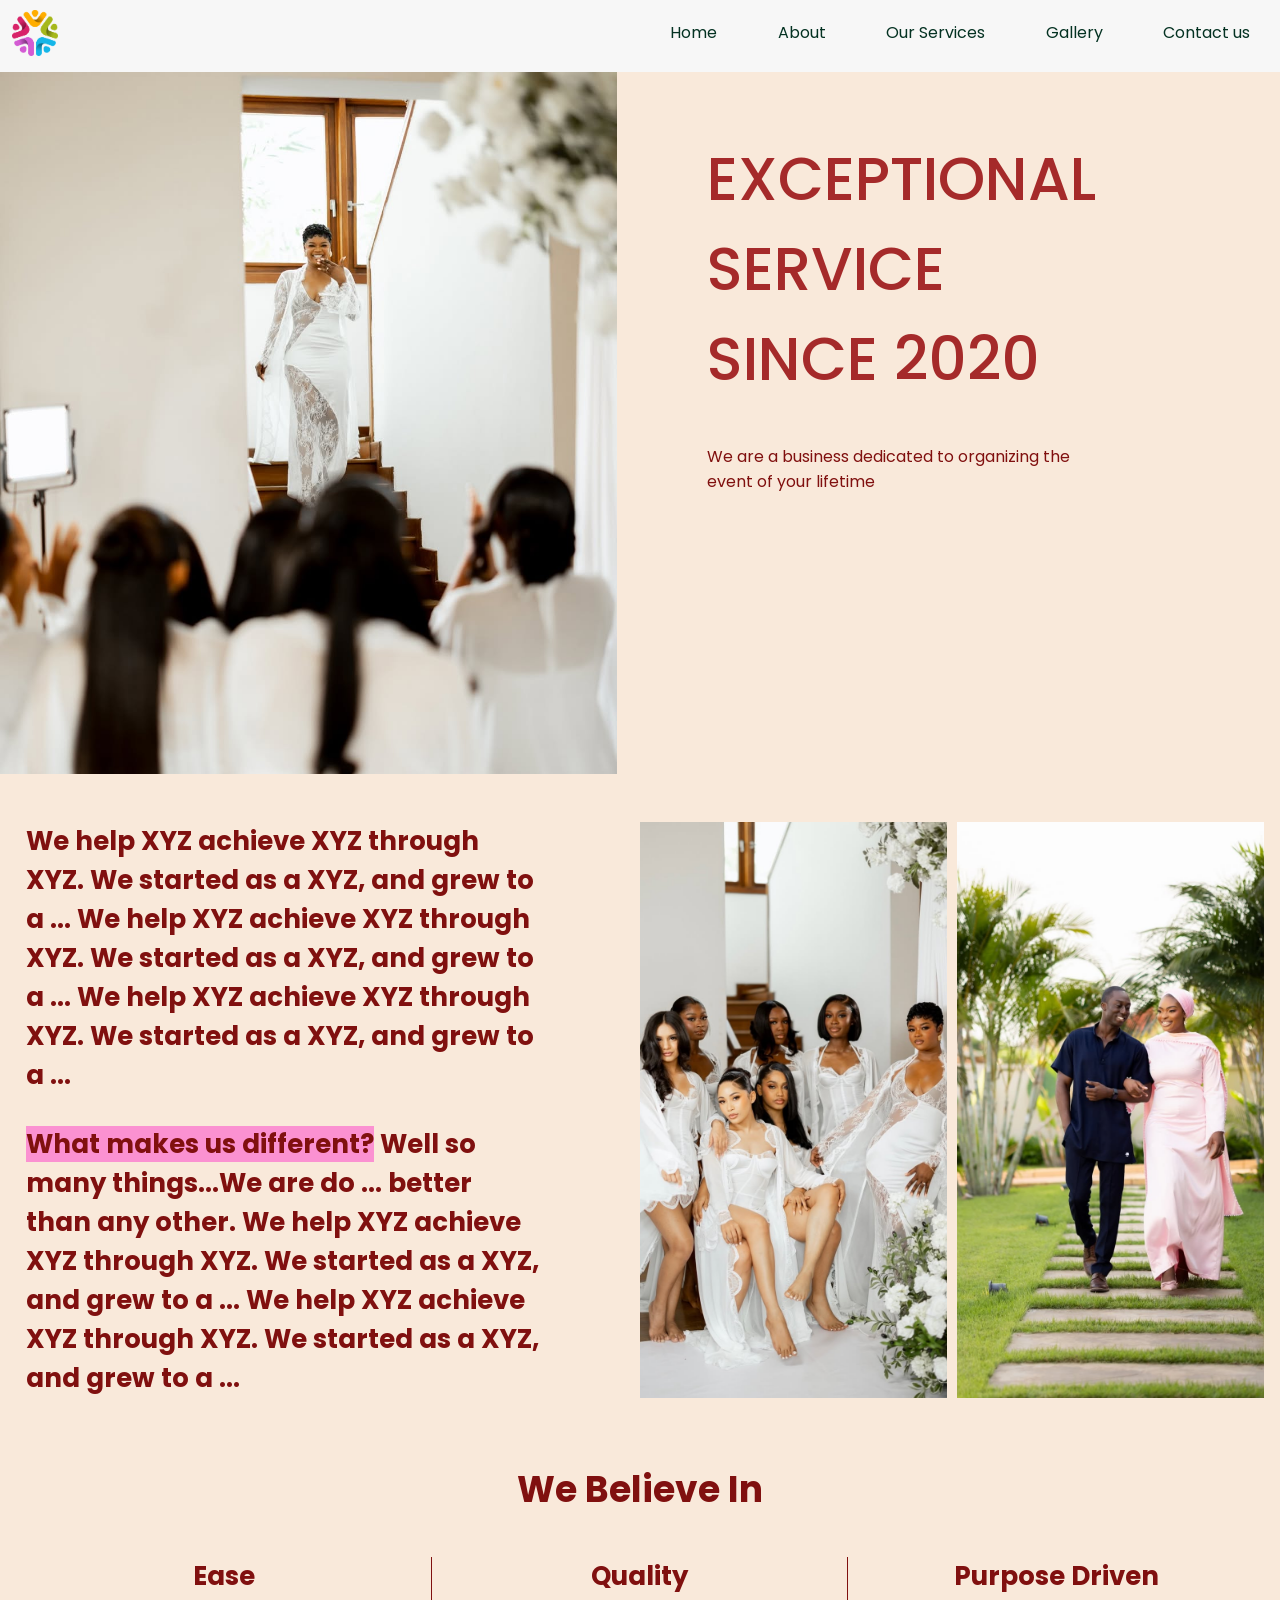
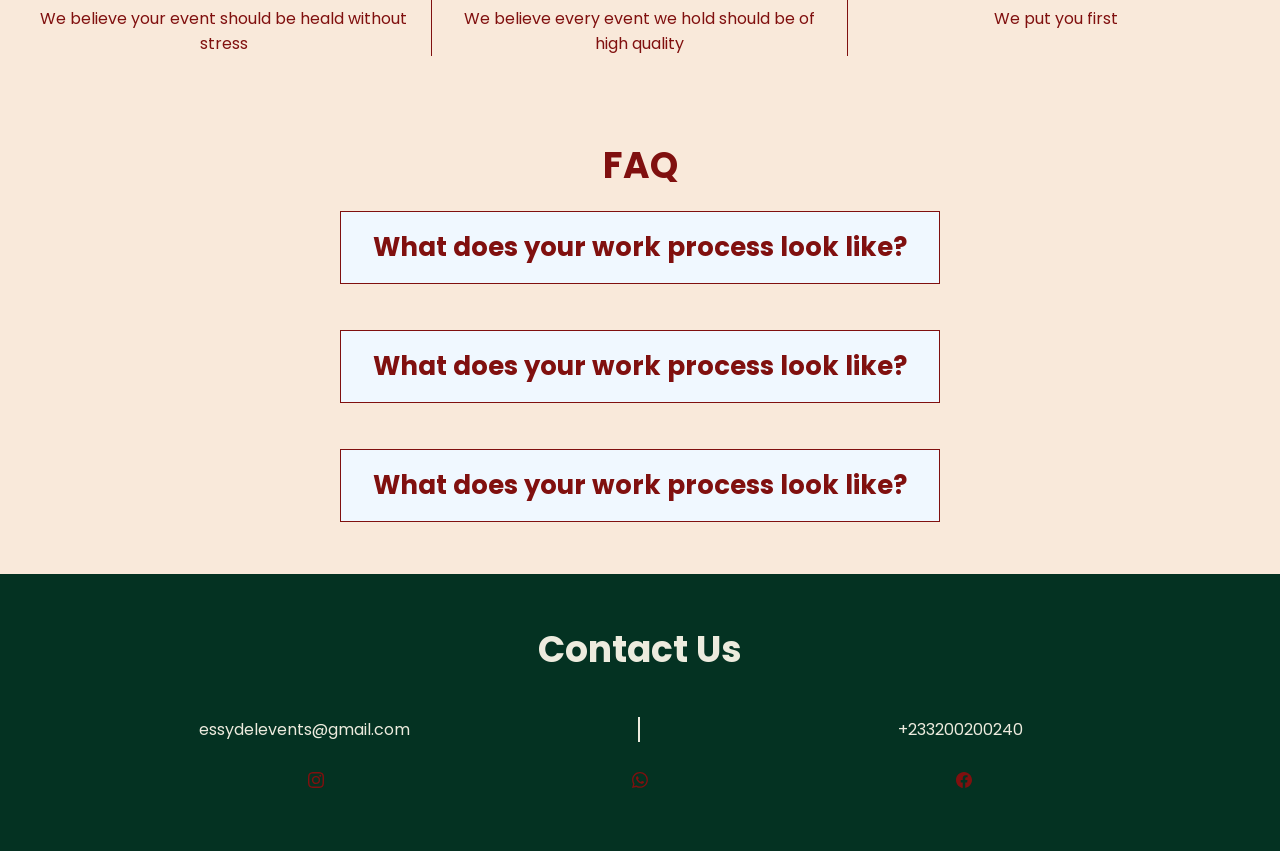
<file: about.html>
<!DOCTYPE html>
<html lang="en">
<head>
    <meta charset="UTF-8">
    <meta name="viewport" content="width=device-width, initial-scale=1.0">
    <link rel="preconnect" href="https://fonts.googleapis.com">
    <link rel="preconnect" href="https://fonts.gstatic.com" crossorigin>
    <link href="https://fonts.googleapis.com/css2?family=Bree+Serif&family=Open+Sans:ital,wght@0,300..800;1,300..800&family=Playfair+Display:ital,wght@0,400..900;1,400..900&family=Poppins:ital,wght@0,100;0,200;0,300;0,400;0,500;0,600;0,700;0,800;0,900;1,100;1,200;1,300;1,400;1,500;1,600;1,700;1,800;1,900&family=Roboto:ital@0;1&display=swap" rel="stylesheet">
    

    <link rel="stylesheet" href="style.css">
    
    <title>About Us</title>
</head>
<body>
    

        <nav>
        <div class="nav-content">
            <div class="logo hidden"><img src="images/example-logo.png" alt=""></div>
            <div class="nav-links">
                <a href="index.html">Home</a>
                <a href="about.html">About</a>
                <a href="work.html">Our Services</a>
                <a href="gallery.html">Gallery</a>
                    <a href="contact.html">Contact us</a>
            </div>
        </div>
    </nav>

    <header>

        <div class="about-page-hero">

            <div class="about-page-hero-img hidden">
                
            </div>

            <div class="about-page-hero-text">

                <div class="about-page-hero-h-one">
                    <h1>EXCEPTIONAL SERVICE SINCE 2020</h1>
                </div>
                <div class="about-page-hero-p">
                    <p>We are a business dedicated to 
                        organizing the event of your lifetime
                    </p>
                </div>

            </div>

        </div>

    </header>

    <main>


        <section>

            <div class="about-page-about-us-section">

                <div class="about-page-about-us-text">

                    <h3>We help XYZ achieve XYZ through XYZ.
                        We started as a XYZ, and grew to a ...
                        We help XYZ achieve XYZ through XYZ.
                        We started as a XYZ, and grew to a ...
                        We help XYZ achieve XYZ through XYZ.
                        We started as a XYZ, and grew to a ...
                    </h3>

                    <h3>
                        <span class="highlight">What makes us different?</span> 
                        Well so many things...We are do ... better than any other.
                        We help XYZ achieve XYZ through XYZ.
                        We started as a XYZ, and grew to a ...
                        We help XYZ achieve XYZ through XYZ.
                        We started as a XYZ, and grew to a ...
                    </h3>


                </div>

                <div class="about-page-about-us-img hidden">

                    <img src="images/The Girls🤍Clean & Classy photos of Portia & her girls looking absolutely delightful in these st.jpg" alt="">
                   <img src="images/It’s Wedding Day for Haneef & Radia 💍An @essydelevents Production -Bride - @radeeya__ Photog @k (2).jpg" alt="">

                </div>

            </div>

        </section>


        <section>

            <div class="about-page-beliefs-section">

                <div class="about-beliefs-text-heading">

                    <h2 class="heading">We Believe In</h2>

                </div>

                <div class="about-beliefs-container">

                    <div class="about-belief">
                        <h3>Ease</h3>
                        <p>We believe your event should be heald without stress</p>
                    </div>

                    <div class="about-belief">
                        <h3>Quality</h3>
                        <p>We believe every event we hold should be of high quality</p>
                    </div>

                    <div class="about-belief last-belief">
                        <h3>Purpose Driven</h3>
                        <p>We put you first</p>
                    </div>

                </div>

            </div>


        </section>


        <section>

            <div class="faq-section">

            <div class="faq-heading-text">
                <h2 class="heading">FAQ</h2>
            </div>

                <div class="faqs-container">

                    <div class="one-faq">

                            <div class="one-faq-question">
                            <button class="faq-btn"><h3>What does your work process look like?</h3></button>
                            </div>

                            <div class="one-faq-answer hidden-answer" id="faq1">
                                <p>First we have a meeting to discuss what your needs are.
                                    From there initial payments are made and we begin working.
                                </p>
                            </div>

                    </div>

                    <div class="one-faq">

                            <div class="one-faq-question">
                            <button class="faq-btn"><h3>What does your work process look like?</h3></button>
                            </div>

                            <div class="one-faq-answer hidden-answer" id="faq2">
                                <p>First we have a meeting to discuss what your needs are.
                                    From there initial payments are made and we begin working.
                                </p>
                            </div>

                    </div>

                    <div class="one-faq">

                            <div class="one-faq-question">
                            <button class="faq-btn"><h3>What does your work process look like?</h3></button>
                            </div>

                            <div class="one-faq-answer hidden-answer" id="faq3">
                                <p>First we have a meeting to discuss what your needs are.
                                    From there initial payments are made and we begin working.
                                </p>
                            </div>

                    </div>

                </div>

            </div>

        </section>


    </main>

    <footer>
        <section class="footer">
            <div class="footer-container">
                <h2 class="heading">Contact Us</h2>
                <div class="contact-two">
                        <div class="email">
                            <a href="mailto:" >essydelevents@gmail.com</a>
                        </div>
                        <div>
                            <a href="https://wa.link/u3qk1i" target="_blank">+233200200240</a>
                        </div>
                </div>
                <div class="socials-btns">
                    <a href="">
                       <svg xmlns="http://www.w3.org/2000/svg" width="16" height="16" fill="currentColor" class="bi bi-instagram" viewBox="0 0 16 16">
                        <path d="M8 0C5.829 0 5.556.01 4.703.048 3.85.088 3.269.222 2.76.42a3.9 3.9 0 0 0-1.417.923A3.9 3.9 0 0 0 .42 2.76C.222 3.268.087 3.85.048 4.7.01 5.555 0 5.827 0 8.001c0 2.172.01 2.444.048 3.297.04.852.174 1.433.372 1.942.205.526.478.972.923 1.417.444.445.89.719 1.416.923.51.198 1.09.333 1.942.372C5.555 15.99 5.827 16 8 16s2.444-.01 3.298-.048c.851-.04 1.434-.174 1.943-.372a3.9 3.9 0 0 0 1.416-.923c.445-.445.718-.891.923-1.417.197-.509.332-1.09.372-1.942C15.99 10.445 16 10.173 16 8s-.01-2.445-.048-3.299c-.04-.851-.175-1.433-.372-1.941a3.9 3.9 0 0 0-.923-1.417A3.9 3.9 0 0 0 13.24.42c-.51-.198-1.092-.333-1.943-.372C10.443.01 10.172 0 7.998 0zm-.717 1.442h.718c2.136 0 2.389.007 3.232.046.78.035 1.204.166 1.486.275.373.145.64.319.92.599s.453.546.598.92c.11.281.24.705.275 1.485.039.843.047 1.096.047 3.231s-.008 2.389-.047 3.232c-.035.78-.166 1.203-.275 1.485a2.5 2.5 0 0 1-.599.919c-.28.28-.546.453-.92.598-.28.11-.704.24-1.485.276-.843.038-1.096.047-3.232.047s-2.39-.009-3.233-.047c-.78-.036-1.203-.166-1.485-.276a2.5 2.5 0 0 1-.92-.598 2.5 2.5 0 0 1-.6-.92c-.109-.281-.24-.705-.275-1.485-.038-.843-.046-1.096-.046-3.233s.008-2.388.046-3.231c.036-.78.166-1.204.276-1.486.145-.373.319-.64.599-.92s.546-.453.92-.598c.282-.11.705-.24 1.485-.276.738-.034 1.024-.044 2.515-.045zm4.988 1.328a.96.96 0 1 0 0 1.92.96.96 0 0 0 0-1.92m-4.27 1.122a4.109 4.109 0 1 0 0 8.217 4.109 4.109 0 0 0 0-8.217m0 1.441a2.667 2.667 0 1 1 0 5.334 2.667 2.667 0 0 1 0-5.334"/>
                        </svg>
                    </a>
                    <a href="https://wa.link/u3qk1i" target="_blank">
                        <svg xmlns="http://www.w3.org/2000/svg" width="16" height="16" fill="currentColor" class="bi bi-whatsapp" viewBox="0 0 16 16">
                        <path d="M13.601 2.326A7.85 7.85 0 0 0 7.994 0C3.627 0 .068 3.558.064 7.926c0 1.399.366 2.76 1.057 3.965L0 16l4.204-1.102a7.9 7.9 0 0 0 3.79.965h.004c4.368 0 7.926-3.558 7.93-7.93A7.9 7.9 0 0 0 13.6 2.326zM7.994 14.521a6.6 6.6 0 0 1-3.356-.92l-.24-.144-2.494.654.666-2.433-.156-.251a6.56 6.56 0 0 1-1.007-3.505c0-3.626 2.957-6.584 6.591-6.584a6.56 6.56 0 0 1 4.66 1.931 6.56 6.56 0 0 1 1.928 4.66c-.004 3.639-2.961 6.592-6.592 6.592m3.615-4.934c-.197-.099-1.17-.578-1.353-.646-.182-.065-.315-.099-.445.099-.133.197-.513.646-.627.775-.114.133-.232.148-.43.05-.197-.1-.836-.308-1.592-.985-.59-.525-.985-1.175-1.103-1.372-.114-.198-.011-.304.088-.403.087-.088.197-.232.296-.346.1-.114.133-.198.198-.33.065-.134.034-.248-.015-.347-.05-.099-.445-1.076-.612-1.47-.16-.389-.323-.335-.445-.34-.114-.007-.247-.007-.38-.007a.73.73 0 0 0-.529.247c-.182.198-.691.677-.691 1.654s.71 1.916.81 2.049c.098.133 1.394 2.132 3.383 2.992.47.205.84.326 1.129.418.475.152.904.129 1.246.08.38-.058 1.171-.48 1.338-.943.164-.464.164-.86.114-.943-.049-.084-.182-.133-.38-.232"/>
                        </svg>
                    </a>
                    <a href="">
                        <svg xmlns="http://www.w3.org/2000/svg" width="16" height="16" fill="currentColor" class="bi bi-facebook" viewBox="0 0 16 16">
                        <path d="M16 8.049c0-4.446-3.582-8.05-8-8.05C3.58 0-.002 3.603-.002 8.05c0 4.017 2.926 7.347 6.75 7.951v-5.625h-2.03V8.05H6.75V6.275c0-2.017 1.195-3.131 3.022-3.131.876 0 1.791.157 1.791.157v1.98h-1.009c-.993 0-1.303.621-1.303 1.258v1.51h2.218l-.354 2.326H9.25V16c3.824-.604 6.75-3.934 6.75-7.951"/>
                        </svg>
                    </a>

                </div>
            </div>

        </section>
    </footer>


    <script src="script.js"></script>
</body>
</html>
</file>
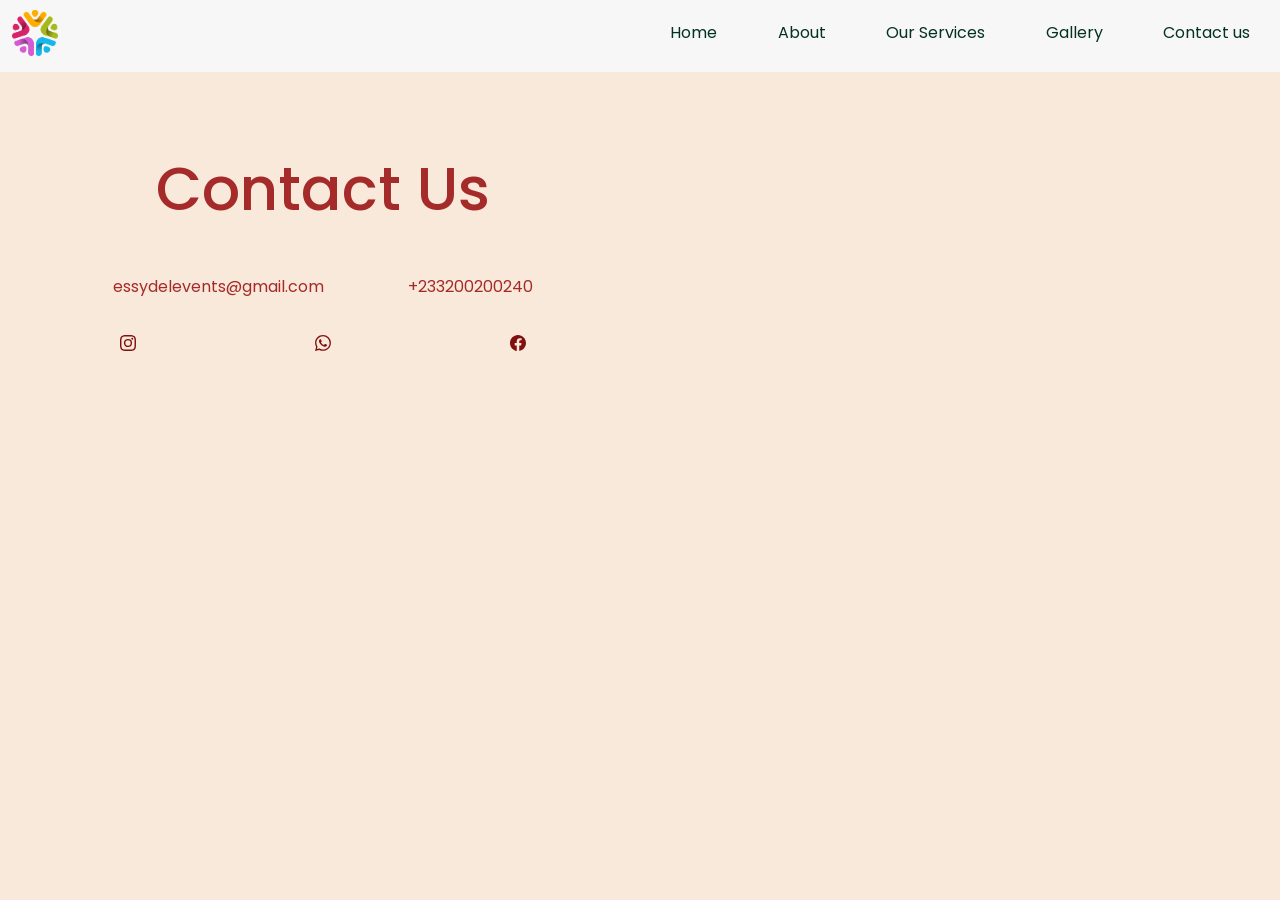
<file: contact.html>
<!DOCTYPE html>
<html lang="en">
<head>
    <meta charset="UTF-8">
    <meta name="viewport" content="width=device-width, initial-scale=1.0">
    <link rel="preconnect" href="https://fonts.googleapis.com">
    <link rel="preconnect" href="https://fonts.gstatic.com" crossorigin>
    <link href="https://fonts.googleapis.com/css2?family=Bree+Serif&family=Open+Sans:ital,wght@0,300..800;1,300..800&family=Playfair+Display:ital,wght@0,400..900;1,400..900&family=Poppins:ital,wght@0,100;0,200;0,300;0,400;0,500;0,600;0,700;0,800;0,900;1,100;1,200;1,300;1,400;1,500;1,600;1,700;1,800;1,900&family=Roboto:ital@0;1&display=swap" rel="stylesheet">
    

    <link rel="stylesheet" href="style.css">
    
    <title>Contact Us</title>
</head>
<body>
    

    <nav>
        <div class="nav-content">
            <div class="logo hidden"><img src="images/example-logo.png" alt=""></div>
            <div class="nav-links">
                <a href="index.html">Home</a>
                <a href="about.html">About</a>
                <a href="work.html">Our Services</a>
                <a href="gallery.html">Gallery</a>
                
                <div class="contact-us-div">
                    <a href="contact.html">Contact us</a>
                </div>
            </div>
        </div>
    </nav>
    

    <div class="contact-us-container">

        <div class="contact-content">

            <div class="contact-text">
                <h1 class="contact-h-one">Contact Us</h1>
                <div class="contact-two-contact">
                        <div class="">
                            <a href="mailto:" >essydelevents@gmail.com</a>
                        </div>
                        <div class="contact-number">
                            <a href="https://wa.link/u3qk1i" target="_blank">+233200200240</a>
                        </div>
                </div>

                <div class="contact-socials">

                    <a href="">
                       <svg xmlns="http://www.w3.org/2000/svg" width="16" height="16" fill="currentColor" class="bi bi-instagram" viewBox="0 0 16 16">
                        <path d="M8 0C5.829 0 5.556.01 4.703.048 3.85.088 3.269.222 2.76.42a3.9 3.9 0 0 0-1.417.923A3.9 3.9 0 0 0 .42 2.76C.222 3.268.087 3.85.048 4.7.01 5.555 0 5.827 0 8.001c0 2.172.01 2.444.048 3.297.04.852.174 1.433.372 1.942.205.526.478.972.923 1.417.444.445.89.719 1.416.923.51.198 1.09.333 1.942.372C5.555 15.99 5.827 16 8 16s2.444-.01 3.298-.048c.851-.04 1.434-.174 1.943-.372a3.9 3.9 0 0 0 1.416-.923c.445-.445.718-.891.923-1.417.197-.509.332-1.09.372-1.942C15.99 10.445 16 10.173 16 8s-.01-2.445-.048-3.299c-.04-.851-.175-1.433-.372-1.941a3.9 3.9 0 0 0-.923-1.417A3.9 3.9 0 0 0 13.24.42c-.51-.198-1.092-.333-1.943-.372C10.443.01 10.172 0 7.998 0zm-.717 1.442h.718c2.136 0 2.389.007 3.232.046.78.035 1.204.166 1.486.275.373.145.64.319.92.599s.453.546.598.92c.11.281.24.705.275 1.485.039.843.047 1.096.047 3.231s-.008 2.389-.047 3.232c-.035.78-.166 1.203-.275 1.485a2.5 2.5 0 0 1-.599.919c-.28.28-.546.453-.92.598-.28.11-.704.24-1.485.276-.843.038-1.096.047-3.232.047s-2.39-.009-3.233-.047c-.78-.036-1.203-.166-1.485-.276a2.5 2.5 0 0 1-.92-.598 2.5 2.5 0 0 1-.6-.92c-.109-.281-.24-.705-.275-1.485-.038-.843-.046-1.096-.046-3.233s.008-2.388.046-3.231c.036-.78.166-1.204.276-1.486.145-.373.319-.64.599-.92s.546-.453.92-.598c.282-.11.705-.24 1.485-.276.738-.034 1.024-.044 2.515-.045zm4.988 1.328a.96.96 0 1 0 0 1.92.96.96 0 0 0 0-1.92m-4.27 1.122a4.109 4.109 0 1 0 0 8.217 4.109 4.109 0 0 0 0-8.217m0 1.441a2.667 2.667 0 1 1 0 5.334 2.667 2.667 0 0 1 0-5.334"/>
                        </svg>
                    </a>
                    <a href="https://wa.link/u3qk1i" target="_blank">
                        <svg xmlns="http://www.w3.org/2000/svg" width="16" height="16" fill="currentColor" class="bi bi-whatsapp" viewBox="0 0 16 16">
                        <path d="M13.601 2.326A7.85 7.85 0 0 0 7.994 0C3.627 0 .068 3.558.064 7.926c0 1.399.366 2.76 1.057 3.965L0 16l4.204-1.102a7.9 7.9 0 0 0 3.79.965h.004c4.368 0 7.926-3.558 7.93-7.93A7.9 7.9 0 0 0 13.6 2.326zM7.994 14.521a6.6 6.6 0 0 1-3.356-.92l-.24-.144-2.494.654.666-2.433-.156-.251a6.56 6.56 0 0 1-1.007-3.505c0-3.626 2.957-6.584 6.591-6.584a6.56 6.56 0 0 1 4.66 1.931 6.56 6.56 0 0 1 1.928 4.66c-.004 3.639-2.961 6.592-6.592 6.592m3.615-4.934c-.197-.099-1.17-.578-1.353-.646-.182-.065-.315-.099-.445.099-.133.197-.513.646-.627.775-.114.133-.232.148-.43.05-.197-.1-.836-.308-1.592-.985-.59-.525-.985-1.175-1.103-1.372-.114-.198-.011-.304.088-.403.087-.088.197-.232.296-.346.1-.114.133-.198.198-.33.065-.134.034-.248-.015-.347-.05-.099-.445-1.076-.612-1.47-.16-.389-.323-.335-.445-.34-.114-.007-.247-.007-.38-.007a.73.73 0 0 0-.529.247c-.182.198-.691.677-.691 1.654s.71 1.916.81 2.049c.098.133 1.394 2.132 3.383 2.992.47.205.84.326 1.129.418.475.152.904.129 1.246.08.38-.058 1.171-.48 1.338-.943.164-.464.164-.86.114-.943-.049-.084-.182-.133-.38-.232"/>
                        </svg>
                    </a>
                    <a href="">
                        <svg xmlns="http://www.w3.org/2000/svg" width="16" height="16" fill="currentColor" class="bi bi-facebook" viewBox="0 0 16 16">
                        <path d="M16 8.049c0-4.446-3.582-8.05-8-8.05C3.58 0-.002 3.603-.002 8.05c0 4.017 2.926 7.347 6.75 7.951v-5.625h-2.03V8.05H6.75V6.275c0-2.017 1.195-3.131 3.022-3.131.876 0 1.791.157 1.791.157v1.98h-1.009c-.993 0-1.303.621-1.303 1.258v1.51h2.218l-.354 2.326H9.25V16c3.824-.604 6.75-3.934 6.75-7.951"/>
                        </svg>
                    </a>

                </div>


            </div>

            <div class="contact-map">

                <iframe src="https://www.google.com/maps/embed?pb=!1m18!1m12!1m3!1d3970.651044599255!2d-0.19765966000948995!3d5.6184339943860255!2m3!1f0!2f0!3f0!3m2!1i1024!2i768!4f13.1!3m3!1m2!1s0xfdf9bea7e5b74dd%3A0xfefe2ba54116053e!2sEssydel%20Events!5e0!3m2!1sen!2sgh!4v1773323649840!5m2!1sen!2sgh" style="border:0;" allowfullscreen="" loading="lazy" referrerpolicy="no-referrer-when-downgrade"></iframe>
                

            </div>

        </div>

    </div>

</body>
</html>
</file>
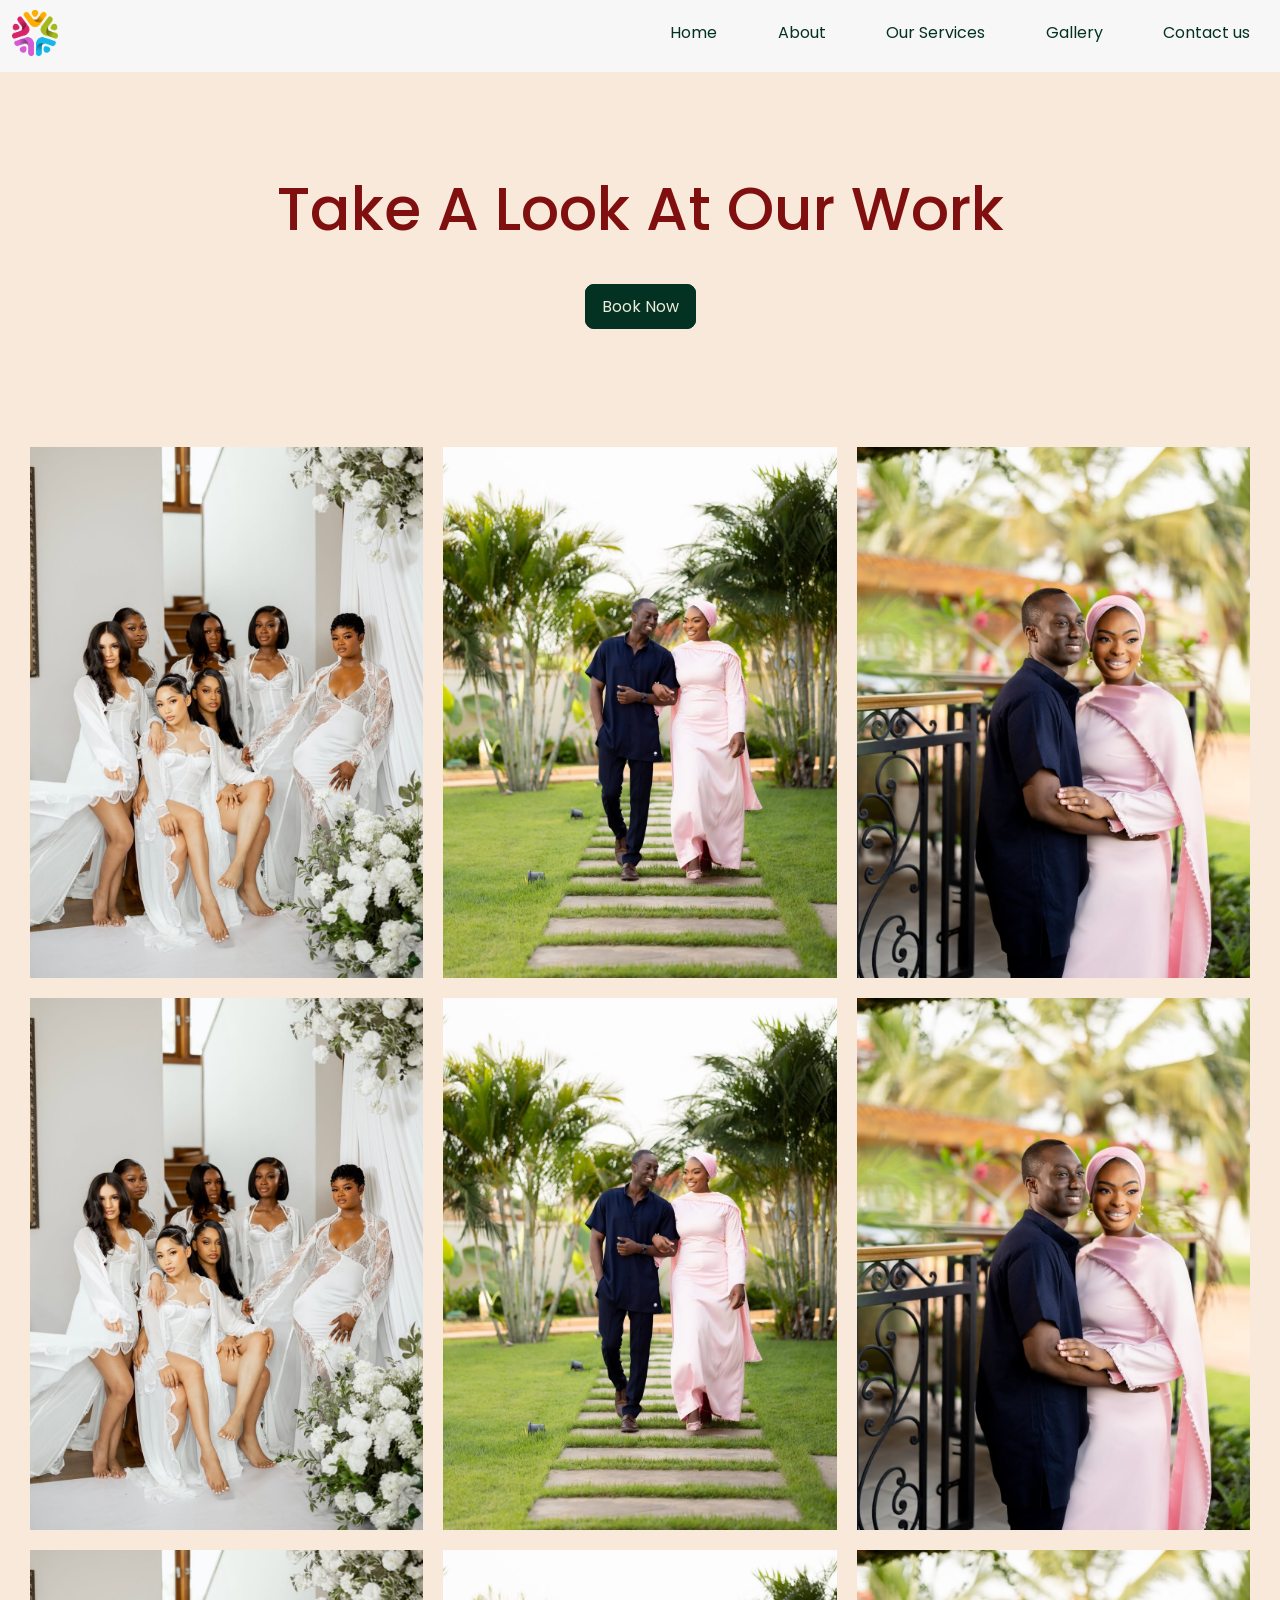
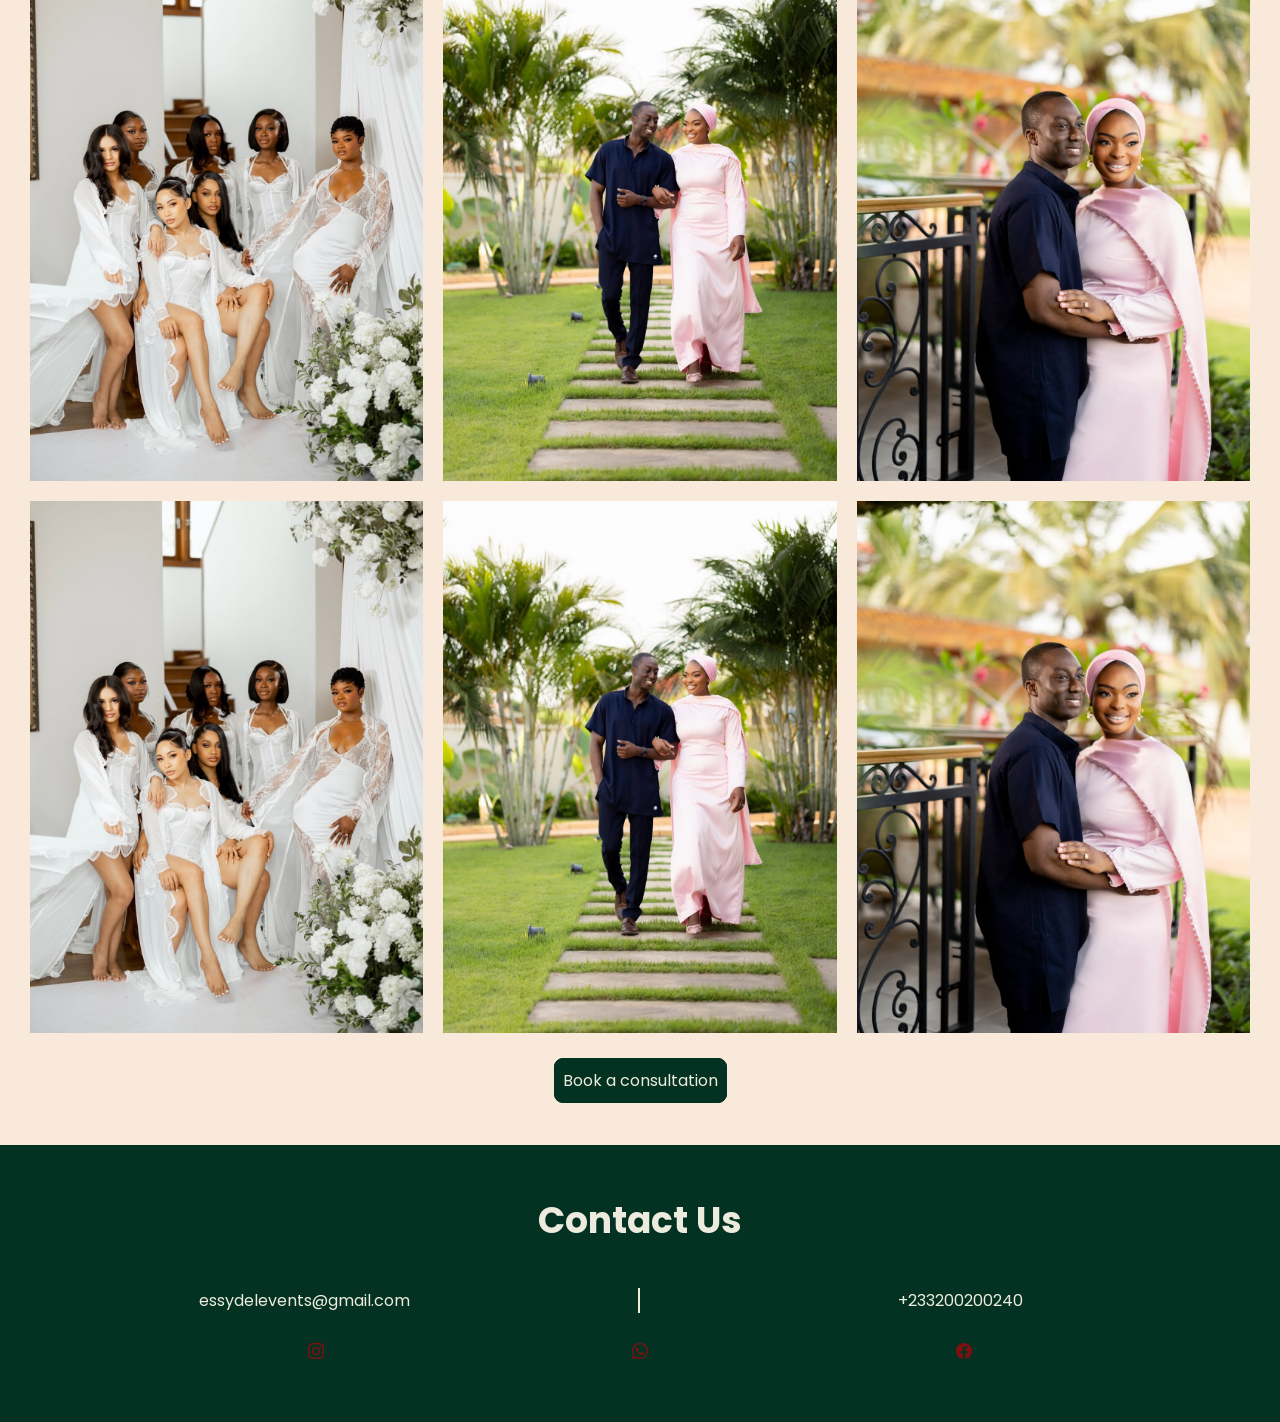
<file: gallery.html>
<!DOCTYPE html>
<html lang="en">
<head>
    <meta charset="UTF-8">
    <meta name="viewport" content="width=device-width, initial-scale=1.0">
    <link rel="preconnect" href="https://fonts.googleapis.com">
    <link rel="preconnect" href="https://fonts.gstatic.com" crossorigin>
    <link href="https://fonts.googleapis.com/css2?family=Bree+Serif&family=Open+Sans:ital,wght@0,300..800;1,300..800&family=Playfair+Display:ital,wght@0,400..900;1,400..900&family=Poppins:ital,wght@0,100;0,200;0,300;0,400;0,500;0,600;0,700;0,800;0,900;1,100;1,200;1,300;1,400;1,500;1,600;1,700;1,800;1,900&family=Roboto:ital@0;1&display=swap" rel="stylesheet">
    

    <link rel="stylesheet" href="style.css">
    <title>Gallery</title>
</head>
<body>
   
    <nav>
        <div class="nav-content">
            <div class="logo hidden"><img src="images/example-logo.png" alt=""></div>
            <div class="nav-links">
                <a href="index.html">Home</a>
                <a href="about.html">About</a>
                <a href="work.html">Our Services</a>
                <a href="gallery.html">Gallery</a>
                <a href="contact.html">Contact us</a>
            </div>
        </div>
    </nav>

    <header>
        <div class="gallery-page-text">
            <h1>Take A Look At Our Work</h1>
            <div class="btns">
                <a href="https://wa.link/u3qk1i" target="_blank" class="">Book Now</a>
            </div>
        </div>
    </header>

    <main>

        <section>

            <div class="gallery-section-1">

                <div class="gallery-section-1-img">
                    <img src="images/The Girls🤍Clean & Classy photos of Portia & her girls looking absolutely delightful in these st.jpg" alt="">
                </div>
                <div class="gallery-section-1-img">
                    <img src="images/It’s Wedding Day for Haneef & Radia 💍An @essydelevents Production -Bride - @radeeya__ Photog @k (2).jpg" alt="">
                </div>
                <div class="gallery-section-1-img">
                    <img src="images/It’s Wedding Day for Haneef & Radia 💍An @essydelevents Production -Bride - @radeeya__ Photog @k.jpg" alt="">
                    
                </div>

                <div class="gallery-section-1-img">
                    <img src="images/The Girls🤍Clean & Classy photos of Portia & her girls looking absolutely delightful in these st.jpg" alt="">
                </div>
                <div class="gallery-section-1-img">
                    <img src="images/It’s Wedding Day for Haneef & Radia 💍An @essydelevents Production -Bride - @radeeya__ Photog @k (2).jpg" alt="">
                </div>
                <div class="gallery-section-1-img">
                    <img src="images/It’s Wedding Day for Haneef & Radia 💍An @essydelevents Production -Bride - @radeeya__ Photog @k.jpg" alt="">
                    
                </div>

                <div class="gallery-section-1-img">
                    <img src="images/The Girls🤍Clean & Classy photos of Portia & her girls looking absolutely delightful in these st.jpg" alt="">
                </div>
                <div class="gallery-section-1-img">
                    <img src="images/It’s Wedding Day for Haneef & Radia 💍An @essydelevents Production -Bride - @radeeya__ Photog @k (2).jpg" alt="">
                </div>
                <div class="gallery-section-1-img">
                    <img src="images/It’s Wedding Day for Haneef & Radia 💍An @essydelevents Production -Bride - @radeeya__ Photog @k.jpg" alt="">
                    
                </div>

                <div class="gallery-section-1-img">
                    <img src="images/The Girls🤍Clean & Classy photos of Portia & her girls looking absolutely delightful in these st.jpg" alt="">
                </div>
                <div class="gallery-section-1-img">
                    <img src="images/It’s Wedding Day for Haneef & Radia 💍An @essydelevents Production -Bride - @radeeya__ Photog @k (2).jpg" alt="">
                </div>
                <div class="gallery-section-1-img">
                    <img src="images/It’s Wedding Day for Haneef & Radia 💍An @essydelevents Production -Bride - @radeeya__ Photog @k.jpg" alt="">
                    
                </div>

            </div>

            <div class="btn-in-div gallery-cta">
                <a href="">Book a consultation</a>
            </div>

            

        </section>




    </main>

    <footer>
        <section class="footer">
            <div class="footer-container">
                <h2 class="heading">Contact Us</h2>
                <div class="contact-two">
                        <div class="email">
                            <a href="mailto:" >essydelevents@gmail.com</a>
                        </div>
                        <div>
                            <a href="https://wa.link/u3qk1i" target="_blank">+233200200240</a>
                        </div>
                </div>
                <div class="socials-btns">
                    <a href="">
                       <svg xmlns="http://www.w3.org/2000/svg" width="16" height="16" fill="currentColor" class="bi bi-instagram" viewBox="0 0 16 16">
                        <path d="M8 0C5.829 0 5.556.01 4.703.048 3.85.088 3.269.222 2.76.42a3.9 3.9 0 0 0-1.417.923A3.9 3.9 0 0 0 .42 2.76C.222 3.268.087 3.85.048 4.7.01 5.555 0 5.827 0 8.001c0 2.172.01 2.444.048 3.297.04.852.174 1.433.372 1.942.205.526.478.972.923 1.417.444.445.89.719 1.416.923.51.198 1.09.333 1.942.372C5.555 15.99 5.827 16 8 16s2.444-.01 3.298-.048c.851-.04 1.434-.174 1.943-.372a3.9 3.9 0 0 0 1.416-.923c.445-.445.718-.891.923-1.417.197-.509.332-1.09.372-1.942C15.99 10.445 16 10.173 16 8s-.01-2.445-.048-3.299c-.04-.851-.175-1.433-.372-1.941a3.9 3.9 0 0 0-.923-1.417A3.9 3.9 0 0 0 13.24.42c-.51-.198-1.092-.333-1.943-.372C10.443.01 10.172 0 7.998 0zm-.717 1.442h.718c2.136 0 2.389.007 3.232.046.78.035 1.204.166 1.486.275.373.145.64.319.92.599s.453.546.598.92c.11.281.24.705.275 1.485.039.843.047 1.096.047 3.231s-.008 2.389-.047 3.232c-.035.78-.166 1.203-.275 1.485a2.5 2.5 0 0 1-.599.919c-.28.28-.546.453-.92.598-.28.11-.704.24-1.485.276-.843.038-1.096.047-3.232.047s-2.39-.009-3.233-.047c-.78-.036-1.203-.166-1.485-.276a2.5 2.5 0 0 1-.92-.598 2.5 2.5 0 0 1-.6-.92c-.109-.281-.24-.705-.275-1.485-.038-.843-.046-1.096-.046-3.233s.008-2.388.046-3.231c.036-.78.166-1.204.276-1.486.145-.373.319-.64.599-.92s.546-.453.92-.598c.282-.11.705-.24 1.485-.276.738-.034 1.024-.044 2.515-.045zm4.988 1.328a.96.96 0 1 0 0 1.92.96.96 0 0 0 0-1.92m-4.27 1.122a4.109 4.109 0 1 0 0 8.217 4.109 4.109 0 0 0 0-8.217m0 1.441a2.667 2.667 0 1 1 0 5.334 2.667 2.667 0 0 1 0-5.334"/>
                        </svg>
                    </a>
                    <a href="https://wa.link/u3qk1i" target="_blank">
                        <svg xmlns="http://www.w3.org/2000/svg" width="16" height="16" fill="currentColor" class="bi bi-whatsapp" viewBox="0 0 16 16">
                        <path d="M13.601 2.326A7.85 7.85 0 0 0 7.994 0C3.627 0 .068 3.558.064 7.926c0 1.399.366 2.76 1.057 3.965L0 16l4.204-1.102a7.9 7.9 0 0 0 3.79.965h.004c4.368 0 7.926-3.558 7.93-7.93A7.9 7.9 0 0 0 13.6 2.326zM7.994 14.521a6.6 6.6 0 0 1-3.356-.92l-.24-.144-2.494.654.666-2.433-.156-.251a6.56 6.56 0 0 1-1.007-3.505c0-3.626 2.957-6.584 6.591-6.584a6.56 6.56 0 0 1 4.66 1.931 6.56 6.56 0 0 1 1.928 4.66c-.004 3.639-2.961 6.592-6.592 6.592m3.615-4.934c-.197-.099-1.17-.578-1.353-.646-.182-.065-.315-.099-.445.099-.133.197-.513.646-.627.775-.114.133-.232.148-.43.05-.197-.1-.836-.308-1.592-.985-.59-.525-.985-1.175-1.103-1.372-.114-.198-.011-.304.088-.403.087-.088.197-.232.296-.346.1-.114.133-.198.198-.33.065-.134.034-.248-.015-.347-.05-.099-.445-1.076-.612-1.47-.16-.389-.323-.335-.445-.34-.114-.007-.247-.007-.38-.007a.73.73 0 0 0-.529.247c-.182.198-.691.677-.691 1.654s.71 1.916.81 2.049c.098.133 1.394 2.132 3.383 2.992.47.205.84.326 1.129.418.475.152.904.129 1.246.08.38-.058 1.171-.48 1.338-.943.164-.464.164-.86.114-.943-.049-.084-.182-.133-.38-.232"/>
                        </svg>
                    </a>
                    <a href="">
                        <svg xmlns="http://www.w3.org/2000/svg" width="16" height="16" fill="currentColor" class="bi bi-facebook" viewBox="0 0 16 16">
                        <path d="M16 8.049c0-4.446-3.582-8.05-8-8.05C3.58 0-.002 3.603-.002 8.05c0 4.017 2.926 7.347 6.75 7.951v-5.625h-2.03V8.05H6.75V6.275c0-2.017 1.195-3.131 3.022-3.131.876 0 1.791.157 1.791.157v1.98h-1.009c-.993 0-1.303.621-1.303 1.258v1.51h2.218l-.354 2.326H9.25V16c3.824-.604 6.75-3.934 6.75-7.951"/>
                        </svg>
                    </a>

                </div>
            </div>

        </section>
    </footer>





</body>
</html>
</file>
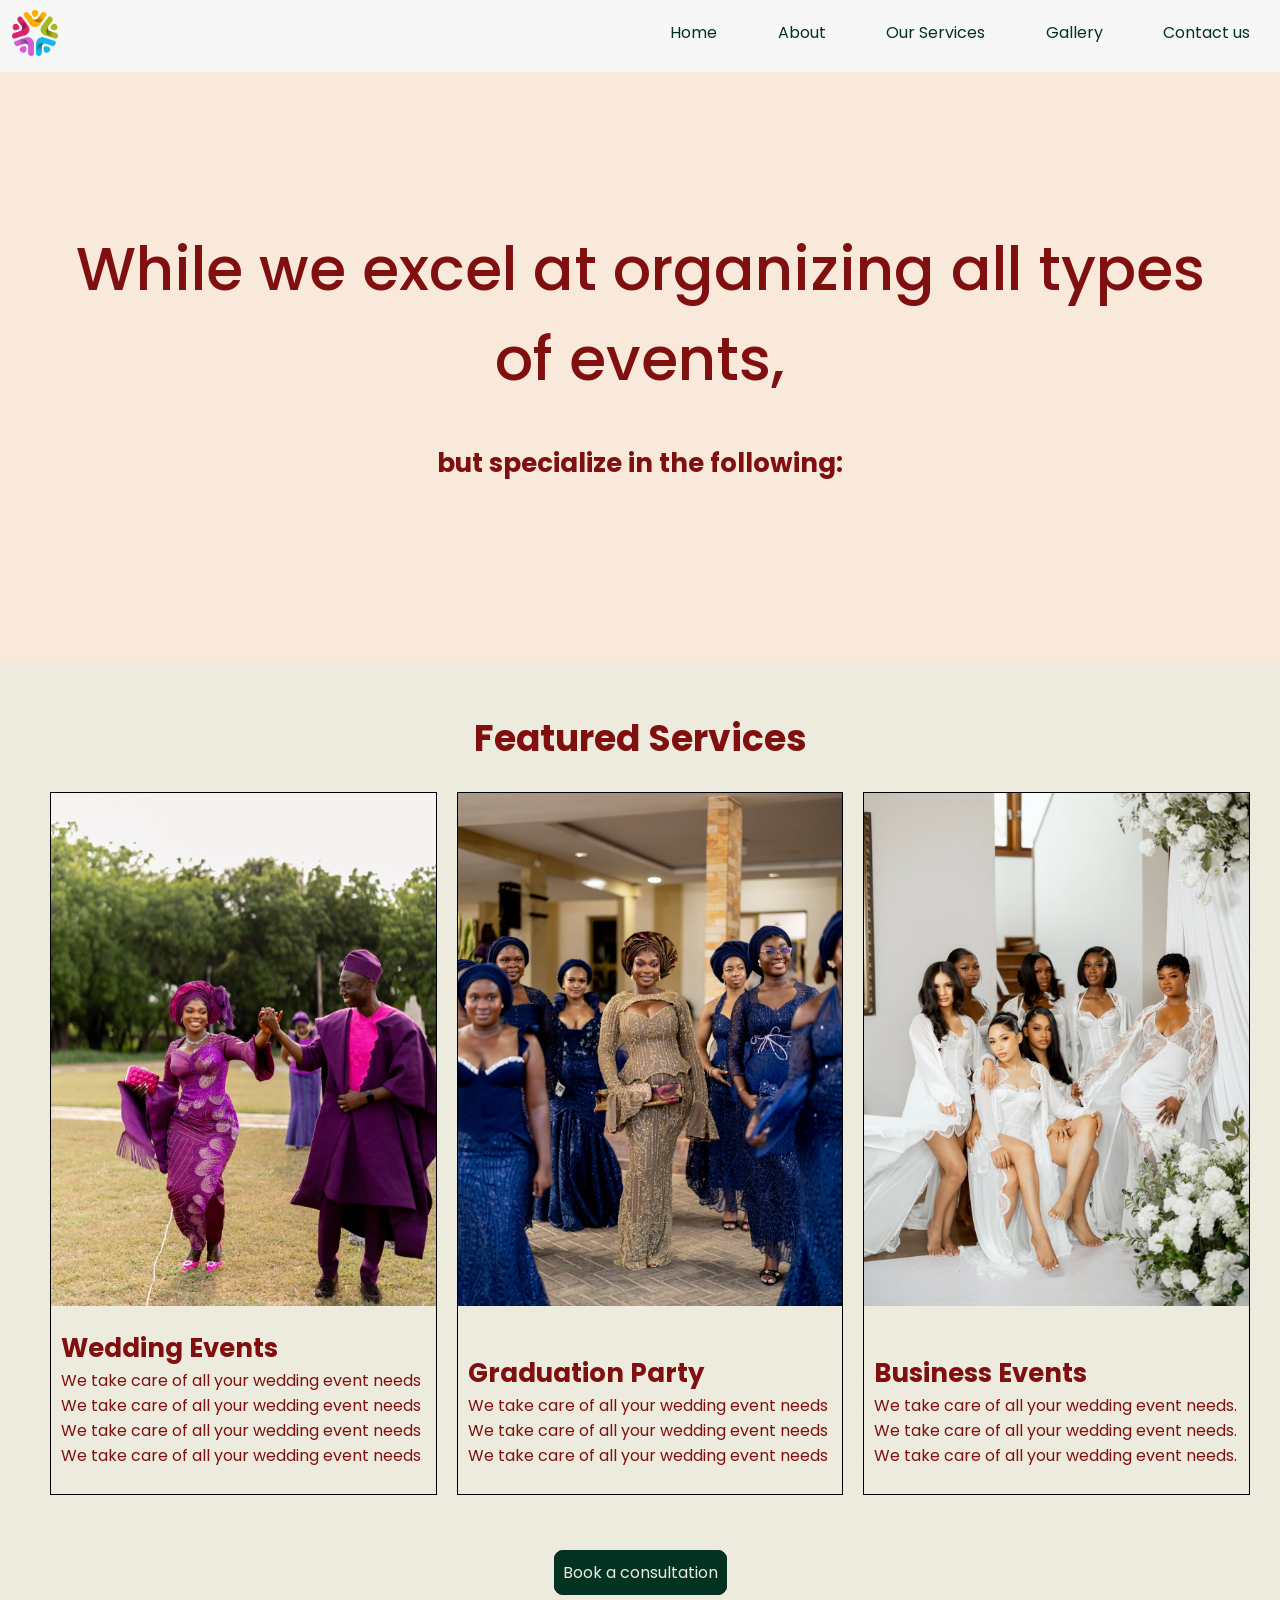
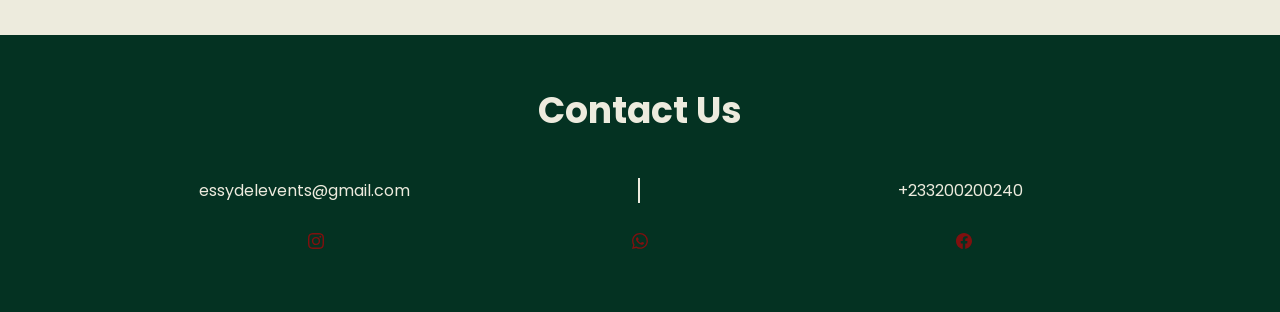
<file: work.html>
<!DOCTYPE html>
<html lang="en">
<head>
    <meta charset="UTF-8">
    <meta name="viewport" content="width=device-width, initial-scale=1.0">
    <link rel="preconnect" href="https://fonts.googleapis.com">
    <link rel="preconnect" href="https://fonts.gstatic.com" crossorigin>
    <link href="https://fonts.googleapis.com/css2?family=Bree+Serif&family=Open+Sans:ital,wght@0,300..800;1,300..800&family=Playfair+Display:ital,wght@0,400..900;1,400..900&family=Poppins:ital,wght@0,100;0,200;0,300;0,400;0,500;0,600;0,700;0,800;0,900;1,100;1,200;1,300;1,400;1,500;1,600;1,700;1,800;1,900&family=Roboto:ital@0;1&display=swap" rel="stylesheet">
    

    <link rel="stylesheet" href="style.css">
    
    <title>Our Services</title>
</head>
<body>
    

    <nav>
        <div class="nav-content">
            <div class="logo hidden"><img src="images/example-logo.png" alt=""></div>
            <div class="nav-links">
                <a href="index.html">Home</a>
                <a href="about.html">About</a>
                <a href="work.html">Our Services</a>
                <a href="gallery.html">Gallery</a>
                    <a href="contact.html">Contact us</a>

            </div>
        </div>
    </nav>

    <header>
        <div class="work-page-hero">
            <div class="work-page-hero-text">
                <h1>While we excel at organizing all types of events,</h1>
                <h3>but specialize in the following: </h3>
                
            </div>
        </div>
    </header>


    <main>

        <section class="our-services-section">
            <div class="services-text">
                <h2 class="heading">Featured Services</h2>
            </div>
            <div class="services-container">
                <div class="card">
                    <div class="card-header">
                        <img src="images/Shots to make you fall in love💕Under soft prayers and golden smiles, Radia met Haneef at destin (1).jpg" alt="">
                    </div>
                    <div class="card-body">
                        <h3>Wedding Events</h3>
                        <p>
                            We take care of all your wedding event needs
                            We take care of all your wedding event needs
                            We take care of all your wedding event needs
                            We take care of all your wedding event needs
                        </p>

                    </div>
                </div>

                <div class="card">
                    <div class="card-header">
                        <img src="images/Shots to make you fall in love💕Under soft prayers and golden smiles, Radia met Haneef at destin.jpg" alt="">
                    </div>
                    <div class="card-body">
                        <h3>Graduation Party</h3>
                        <p>We take care of all your wedding event needs
                            We take care of all your wedding event needs
                            We take care of all your wedding event needs
                        </p>
                    
                    </div>
                </div>

                <div class="card">
                    <div class="card-header">
                        <img src="images/The Girls🤍Clean & Classy photos of Portia & her girls looking absolutely delightful in these st.jpg" alt="">
                    </div>
                    <div class="card-body">
                        <h3>Business Events</h3>
                        <p>We take care of all your wedding event needs.
                            We take care of all your wedding event needs.
                            We take care of all your wedding event needs.
                        </p>

                    </div>
                </div>

        
            </div>

            <div class="work-page-services-section-btns">

                <div class="btn-in-div">
                    <a href="https://wa.link/u3qk1i" target="_blank">Book a consultation</a>
                </div>

            </div>
            
        </section>
        

    </main>


    <footer>
        <section class="footer">
            <div class="footer-container">
                <h2 class="heading">Contact Us</h2>
                <div class="contact-two">
                        <div class="email">
                            <a href="mailto:" >essydelevents@gmail.com</a>
                        </div>
                        <div>
                            <a href="https://wa.link/u3qk1i" target="_blank">+233200200240</a>
                        </div>
                </div>
                <div class="socials-btns">
                    <a href="">
                       <svg xmlns="http://www.w3.org/2000/svg" width="16" height="16" fill="currentColor" class="bi bi-instagram" viewBox="0 0 16 16">
                        <path d="M8 0C5.829 0 5.556.01 4.703.048 3.85.088 3.269.222 2.76.42a3.9 3.9 0 0 0-1.417.923A3.9 3.9 0 0 0 .42 2.76C.222 3.268.087 3.85.048 4.7.01 5.555 0 5.827 0 8.001c0 2.172.01 2.444.048 3.297.04.852.174 1.433.372 1.942.205.526.478.972.923 1.417.444.445.89.719 1.416.923.51.198 1.09.333 1.942.372C5.555 15.99 5.827 16 8 16s2.444-.01 3.298-.048c.851-.04 1.434-.174 1.943-.372a3.9 3.9 0 0 0 1.416-.923c.445-.445.718-.891.923-1.417.197-.509.332-1.09.372-1.942C15.99 10.445 16 10.173 16 8s-.01-2.445-.048-3.299c-.04-.851-.175-1.433-.372-1.941a3.9 3.9 0 0 0-.923-1.417A3.9 3.9 0 0 0 13.24.42c-.51-.198-1.092-.333-1.943-.372C10.443.01 10.172 0 7.998 0zm-.717 1.442h.718c2.136 0 2.389.007 3.232.046.78.035 1.204.166 1.486.275.373.145.64.319.92.599s.453.546.598.92c.11.281.24.705.275 1.485.039.843.047 1.096.047 3.231s-.008 2.389-.047 3.232c-.035.78-.166 1.203-.275 1.485a2.5 2.5 0 0 1-.599.919c-.28.28-.546.453-.92.598-.28.11-.704.24-1.485.276-.843.038-1.096.047-3.232.047s-2.39-.009-3.233-.047c-.78-.036-1.203-.166-1.485-.276a2.5 2.5 0 0 1-.92-.598 2.5 2.5 0 0 1-.6-.92c-.109-.281-.24-.705-.275-1.485-.038-.843-.046-1.096-.046-3.233s.008-2.388.046-3.231c.036-.78.166-1.204.276-1.486.145-.373.319-.64.599-.92s.546-.453.92-.598c.282-.11.705-.24 1.485-.276.738-.034 1.024-.044 2.515-.045zm4.988 1.328a.96.96 0 1 0 0 1.92.96.96 0 0 0 0-1.92m-4.27 1.122a4.109 4.109 0 1 0 0 8.217 4.109 4.109 0 0 0 0-8.217m0 1.441a2.667 2.667 0 1 1 0 5.334 2.667 2.667 0 0 1 0-5.334"/>
                        </svg>
                    </a>
                    <a href="https://wa.link/u3qk1i" target="_blank">
                        <svg xmlns="http://www.w3.org/2000/svg" width="16" height="16" fill="currentColor" class="bi bi-whatsapp" viewBox="0 0 16 16">
                        <path d="M13.601 2.326A7.85 7.85 0 0 0 7.994 0C3.627 0 .068 3.558.064 7.926c0 1.399.366 2.76 1.057 3.965L0 16l4.204-1.102a7.9 7.9 0 0 0 3.79.965h.004c4.368 0 7.926-3.558 7.93-7.93A7.9 7.9 0 0 0 13.6 2.326zM7.994 14.521a6.6 6.6 0 0 1-3.356-.92l-.24-.144-2.494.654.666-2.433-.156-.251a6.56 6.56 0 0 1-1.007-3.505c0-3.626 2.957-6.584 6.591-6.584a6.56 6.56 0 0 1 4.66 1.931 6.56 6.56 0 0 1 1.928 4.66c-.004 3.639-2.961 6.592-6.592 6.592m3.615-4.934c-.197-.099-1.17-.578-1.353-.646-.182-.065-.315-.099-.445.099-.133.197-.513.646-.627.775-.114.133-.232.148-.43.05-.197-.1-.836-.308-1.592-.985-.59-.525-.985-1.175-1.103-1.372-.114-.198-.011-.304.088-.403.087-.088.197-.232.296-.346.1-.114.133-.198.198-.33.065-.134.034-.248-.015-.347-.05-.099-.445-1.076-.612-1.47-.16-.389-.323-.335-.445-.34-.114-.007-.247-.007-.38-.007a.73.73 0 0 0-.529.247c-.182.198-.691.677-.691 1.654s.71 1.916.81 2.049c.098.133 1.394 2.132 3.383 2.992.47.205.84.326 1.129.418.475.152.904.129 1.246.08.38-.058 1.171-.48 1.338-.943.164-.464.164-.86.114-.943-.049-.084-.182-.133-.38-.232"/>
                        </svg>
                    </a>
                    <a href="">
                        <svg xmlns="http://www.w3.org/2000/svg" width="16" height="16" fill="currentColor" class="bi bi-facebook" viewBox="0 0 16 16">
                        <path d="M16 8.049c0-4.446-3.582-8.05-8-8.05C3.58 0-.002 3.603-.002 8.05c0 4.017 2.926 7.347 6.75 7.951v-5.625h-2.03V8.05H6.75V6.275c0-2.017 1.195-3.131 3.022-3.131.876 0 1.791.157 1.791.157v1.98h-1.009c-.993 0-1.303.621-1.303 1.258v1.51h2.218l-.354 2.326H9.25V16c3.824-.604 6.75-3.934 6.75-7.951"/>
                        </svg>
                    </a>

                </div>
            </div>

        </section>
    </footer>

</body>
</html>
</file>
<file: style.css>
*{
    margin: 0;
    box-sizing: border-box;
    color: #80100F;
    font-family: "Poppins", sans-serif;
}

body{
    
    background-color: #F9E9DA;
    
}

h1{
    font-size: 60px;
    padding: 12px 0 40px 0;
    font-weight: 500;
}

h3{
    font-size: 26px;
}



a{
    text-decoration: none;
    cursor: pointer;
}

section{
    
    padding: 48px 0 16px 0;
    
}

footer{
    background-color: #043222;
}


.our-services-section{
    background-color: #EDEBDD; 

}

.stats-section{
    background-color: #f7f7f7;

}

.testimonials-section{
    background-color: #043222;


}

.about-us-section{
    background-color: #f7f7f7;
}

.instagram-section{
    background-color: #EDEBDD;

}


.hero-text h1{
    color: rgb(253, 255, 212);
}


.heading{
    font-size: 36px;
}


.btns a{
    border: 1px solid #043222;
    border-radius: 9px;
    padding: 10px 16px;
    color:  #EDEBDD;
    background-color: #043222;
    
}

.btns a:hover{
    background-color: #EDEBDD; 
    color: #043222;
    
}

.btn-in-div{
    margin: 35px 0 6px 0;
    text-align: center;  
}

.btn-in-div a{
    border: 1px solid  #043222;
    padding: 10px 8px;
    border-radius: 9px;
    color: #EDEBDD; 
    background-color:  #043222;
    
}

.btn-in-div a:hover{
    background-color: #EDEBDD; 
    color: #043222;
}



/*nav section*/







/* My Nav Content*/
.nav-content{
    display: grid;
    grid-template-columns: repeat(2, 1fr);
    padding: 10px 0 9px 0;
    background-color: #f7f7f7;
}

.logo{
    padding-left: 12px;
}

.logo img{
    max-width: 46px;
    max-height: 46px;
}


.nav-links{
    display: flex;
    justify-content: space-between;
    padding: 10px 30px;
}

.nav-links a{
    color: #043222;
}

.hero-section{
    text-align: center;
}

.hero{
    position: relative;
    height: 100vh;
    overflow: hidden;
}

.hero-text{
    max-width: 500px;
    margin: 0 auto;
}

.hero-video{
    position: absolute;
    top: 0;
    left: 0;
    width: 100%;
    height: 100%;
    object-fit: cover;
    filter: brightness(52%);
    
}


.hero-content{
    position: relative;
    top: 35%;
    
}

/* our-services-section*/

.services-text{
    text-align: center;
    padding: 0px 0px 26px 0px;

}


.services-container{
    display: grid;
    grid-template-columns: repeat(3, 1fr);
    padding: 0px 30px 30px 30px;
}

.card{
    display: grid;
    grid-template-rows: 1fr;
    border: 1px solid black;
    margin-left: 20px;
}


.card-header img{
    max-width: 100%;
    max-height: 100%;
    
}

.card-body{
    padding: 16px 10px 26px 10px; 
}

.our-services-section .btn-in-div{
    padding-bottom: 28px;
}


/* stats-section*/

.stats-section-text{
    max-width: 600px;
    padding: 30px 30px 34px;
    text-align: center;
    margin: 0 auto;
    
}

.google-stars{
    display: flex;
    justify-content: center;
    align-items: center;
    padding: 0px 20px 36px;
}

.google-stars .googlesvg img{
    width: 26px;
    margin-right: 10px;
}

.google-stars .fivestarsvg img{
    width: 130px; 
    padding-left: 20px;
    padding-right: 16px;
    margin-left: 10px;
}

.google-stars .no-reviews{
    vertical-align: top;
    margin-bottom: 3px;
    margin-left: 10px;
    
}

/* testimonials-section*/

.testimonials-container{
    display: grid;
    grid-template-columns: repeat(2, 1fr);
    padding: 0px 30px 30px 30px;
    grid-gap: 15px;

}

.testimonials-card{
    border: 1px solid black;
    padding: 16px 10px 0px 10px; 
    
}

.testimonials-card p{
    padding: 18px 0px 14px 0; 
    color: #EDEBDE;
}

.testimonials-card h2{
    color: #EDEBDE;
}


/* about us -section*/



.about-us-container{
    display: grid;
    grid-template-columns: repeat(2, 1fr);
    padding: 0px 30px 30px 30px;
    margin-bottom: 20px;
}

.about-us-text{
    padding-right: 20px;
}

.about-us-text h2{
    padding-bottom: 16px;
}

.about-us-text p{
    color: #000;
}

.about-us-text .btn-in-div{
    text-align: left;
}



.about-us-maps iframe{
    width: 100%;
    height: 60vh;
    padding: 12px 0 0 12px;
}

/* instagram -section*/

.instagram-section{
    padding-bottom: 46px;
}

.instagram-text{
    text-align: center;
}

.instagram-btn{
    text-align: center;
}

.instagram-container{
    display: grid;
    grid-template-columns: repeat(3, 1fr);
    padding: 0px 30px 30px 30px;
    grid-gap: 20px;
    
}

.instagram-super-container{
    margin: 30px 0;
}



/* footer -section*/


.footer-container{
    text-align: center;
    padding-bottom: 40px;
    
    
}

.socials-btns{
    padding-top: 8px;
    display: flex;
    justify-content: space-evenly;
    color: #EDEBDE;
    
}



.footer-container h2{
    padding-bottom: 40px;
    color: #EDEBDE;

}

.contact-two{
    display: grid;
    grid-template-columns: 0.5fr 0.5fr;
    padding-bottom: 20px;
}

.contact-two a{
    color: #EDEBDE;
}

.contact-two .email{
    padding-right: 30px;
    border-right: 2px solid #EDEBDE;   

}


/*Contact US PAGE*/

.contact-content{
    display: grid;
    grid-template-columns: 1fr 1fr;
    grid-gap: 48px;
    padding: 60px 30px 10px 30px;
}



.contact-h-one{
    color: brown;
    text-align: center;
    margin-bottom: 0px;
}

.contact-content a{
    color: brown;
}

.contact-two-contact{
    display: flex;
    justify-content: space-evenly;
    margin-bottom: 34px;
    margin-top: 0px;
}

.contact-socials{
    display: flex;
    justify-content: space-around;
    margin-bottom: 34px;
}


.contact-map iframe{
    width: 100%;
    height: 60vh;
    padding: 12px 0 0 12px;
    

}

/*About Us Page*/

.about-page-hero{
    display: grid;
    grid-template-columns: 1fr 1fr;
    grid-gap: 30px;
 
    padding: 0 16px 0 0;
    
}

.about-page-hero-img{
    background: url("images/The Girls🤍Clean & Classy photos of Portia & her girls looking absolutely delightful in these st (1).jpg");  
    background-repeat: no-repeat;
    background-size: cover; 


}

.about-page-hero-text{
   
    padding: 50px 10px 280px 60px;
}

.about-page-hero-h-one h1{
    color: brown;
    max-width: 420px;

}

.about-page-hero-p p{
    max-width: 380px;
}


.about-page-about-us-section{
    display: grid;
    grid-template-columns: 1fr 1fr;
    padding: 0 16px 0 16px;
}

.about-page-about-us-text{
    display: grid;
    grid-gap: 30px;
    padding-left: 10px;
    align-content: center;
    padding-right: 100px;
    
}

.about-page-about-us-img {
    display: grid;
    grid-template-columns: 1fr 1fr;
    grid-gap: 10px;
    width: 100%;
    height: 100%;
    
}

.about-page-about-us-img img{
    max-width: 100%;
    height: 100%;
    object-fit: cover;

}

.about-page-beliefs-section h3{
    text-align: center;
}

.about-beliefs-text-heading {
    text-align: center;
}

.about-beliefs-container{
    display: grid;
    grid-template-columns: 1fr 1fr 1fr;
    padding: 40px 16px 18px 16px;
}

.about-belief{
    border-right: 1px solid;
}

.last-belief{
        border-right: none;
    }

.about-belief p{
    text-align: center;
    padding: 10px 14px 0;

}


.faq-section{
    text-align: center;
}

.faqs-container{
    display: grid;
    grid-template-columns: 1fr;
    grid-gap: 46px;
    padding: 18px 16px 36px 16px;
    justify-items: center;

}

.faq-btn{
    width: 100%;
    text-align: left;
    padding: 16px;
    border: none;
    cursor: pointer;
    border: 1px solid;
    background-color: aliceblue;
    text-align: center;
}

.one-faq{
    width: 100%;
    max-width: 600px;

}

.one-faq-answer{
    width: 100%;
    padding: 16px 0;
    text-align: justify;

    max-height: 0;
    overflow: hidden;
    transition: max-height 0.35s ease;
    
}

.highlight{
    background-color: #fb91d1;
}


.hidden-answer{
    display: none;
}

.show-answer{
    display: block;
     max-height: 200px;
}


/*WORK PAGE */

.work-page-hero-text{
    text-align: center;
    padding: 140px 40px 180px 40px;
}

.work-page-services-section-btns{
    display: flex;
    justify-content: space-around;
}


/*GALLERY PAGE*/
.gallery-page-text{
    text-align: center;
    padding: 80px 40px 80px 40px;
}

.gallery-section-1{
    display: grid;
    grid-template-columns: 1fr 1fr 1fr;
    grid-gap: 20px;
    padding: 0 30px 0px;
}

.gallery-section-1-img{
    width: 100%;
    height: 100%;

}

.gallery-section-1 img{
    max-width: 100%;
    height: 100%;
    object-fit: cover;

}

.gallery-cta{
    padding: 0 0 30px;
}




@media (max-width: 960px) {

    .nav-content{
        display: grid;
        grid-template-columns: 1fr;
    }

    .nav-links{
        display: flex;
        justify-content: space-evenly;
        padding: 10px 0;
        font-size: 14px;
    }

    h1{
        font-size: 55px
    }

    .hero-text h3{
        font-size: 20
    }

   .services-container{
    display: grid;
    grid-template-columns: repeat(1, 1fr);
    grid-gap: 16px;
    } 

    .testimonials-container{
    display: grid;
    grid-template-columns: repeat(1, 1fr);
    padding: 0px 30px 30px 30px;
    grid-gap: 15px;

    }

    .instagram-text{
        font-size: 30px;

    }
    
    .instagram-container{
        display: grid;
        grid-template-columns: repeat(1, 1fr);
        grid-gap: 16px;

    }


    .about-us-container{
        display: grid;
        grid-template-columns: repeat(1, 1fr);
        grid-gap: 25px;
    }

    .about-us-text{
        text-align: center;
    }

    .about-us-text .btn-in-div{
        text-align: center;
    }

    .about-us-maps iframe{
        width: 100%;
        height: 100%;
        padding: 12px 16px 0 12px;
    }

    .hidden{
        display: none;
    }

    .card{
        display: grid;
        grid-template-rows: 0.6fr;
         
    }

    .card-header img{
    max-width: 100%;
    max-height: 100%; 
    }


    .instagram-text{
        font: 29px;
    }


    .contact-two{
        display: grid;
        grid-template-columns: 1fr;
    }

    .contact-two .email{
        border: none;
        text-align: center;
    }


    /*About us page*/

    .contact-content{
        grid-template-columns: 1fr;
    }

    .contact-two-contact{
        display: grid;
        grid-template-rows: 1fr;
    }

    .contact-two-contact .contact-number{
        text-align: center;
    }

    .about-page-hero{
        display: block;
    }

    .about-page-hero-text{
        text-align: start;
        padding: 0px 30px;
    
    }

    .about-page-hero-text h1{
        font-size: 50px;
    }
    

    .about-page-about-us-section{
        display: block;
    }

    .about-page-about-us-text{
        display: block;
        padding: 0 10px;

    }

    .about-page-about-us-text h3{
        padding: 20px 0;
    }


    


    /*GALLERY PAGE*/
    .gallery-section-1{
        grid-template-columns: 1fr 1fr;
    }










}
</file>
